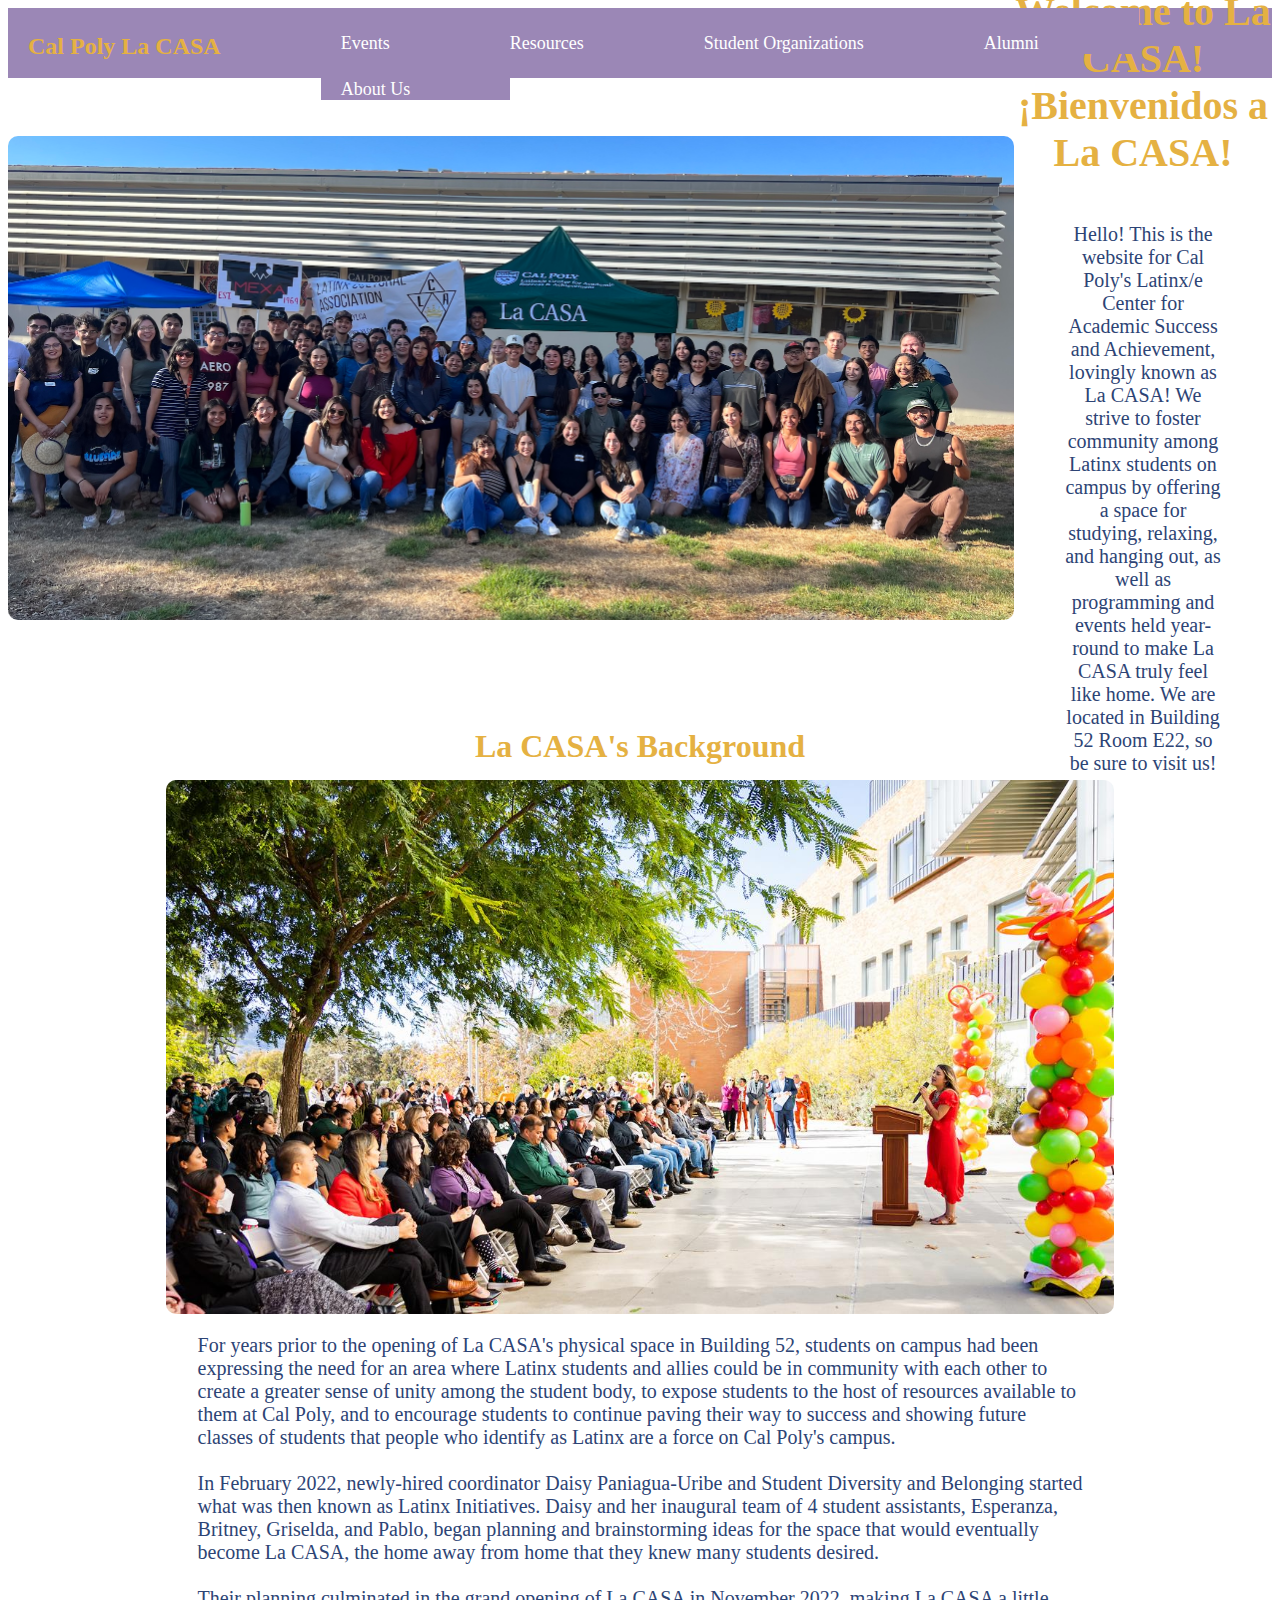
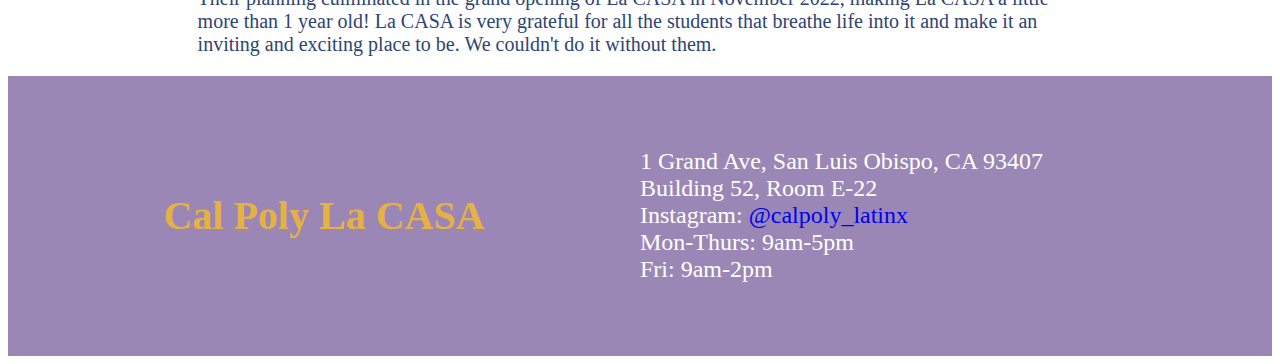
<file: index.html>
<!DOCTYPE html>
<html lang="en">
<head>
    <meta charset="UTF-8">
    <meta name="viewport" content="width=device-width, initial-scale=1.0">
    <title>Cal Poly La CASA</title>
    <link rel="stylesheet" href="./styles/main.css">
    <link rel="stylesheet" href="./styles/home.css">
</head>
<body>

    <nav class="menubar">
        <ul>
            <li><a id="homebutton" href="./index.html">Cal Poly La CASA</a></li>
            <li><a class="menuitem" href="./events.html">Events</a>
                <ul class="submenu">
                    <li><a href="./commencement.html">Chicanx/Latinx Commencement</a></li>
                    <li><a href="./reserve.html">Reserve La CASA</a></li>
                    <li><a href="./calendar.html">La CASA Calendar</a></li>
                </ul>
            </li>
            <li><a class="menuitem" href="./resources.html">Resources</a>
                <ul class="submenu">
                    <li><a href="./clfsa.html">CLFSA</a></li>
                    <li><a href="./sdab.html">SDAB</a></li>
                </ul>
            </li>
            <li><a class="menuitem" href="./studentorgs.html">Student Organizations</a></li>
            <li><a class="menuitem" href="./alumni.html">Alumni</a></li>
            <li><a class="menuitem" href="./about.html">About Us</a>
                <ul class="submenu">
                    <li><a href="./staff.html">Staff</a></li>
                    <li><a href="https://www.instagram.com/calpoly_latinx/">La CASA IG</a></li>
                </ul>
            </li>
        </ul>
    </nav>

    <div class="container">
        <div class="column">
            <img src="./images/lacasa.jpeg" alt="Students and staff outside of La CASA">
        </div>
        <div class="column">
            <h1>
                Welcome to La CASA!<br>
                ¡Bienvenidos a La CASA!
            </h1>
            <p>
                Hello! This is the website for Cal Poly's Latinx/e Center for
                Academic Success and Achievement, lovingly known as La CASA!
                We strive to foster community among Latinx students on campus
                by offering a space for studying, relaxing, and hanging out, as
                well as programming and events held year-round to make La CASA
                truly feel like home. We are located in Building 52 Room E22, so
                be sure to visit us!
            </p>
        </div>
    </div>

    <div id="lacasabioheader">
        <h2>La CASA's Background</h2>
    </div>
 
    <div id="lacasabio"> 
        <div id="grandopeningimg">
            <img src="./images/grandopening.jpeg" alt="Daisy giving a speech during La CASA's grand opening">
        </div>
        <p id="history">
            For years prior to the opening of La CASA's physical space in Building 52, 
            students on campus had been expressing the need for an area where                Latinx students and allies could be in community with each other to
            create a greater sense of unity among the student body, to expose students
            to the host of resources available to them at Cal Poly, and to encourage
            students to continue paving their way to success and showing future classes
            of students that people who identify as Latinx are a force on Cal Poly&apos;s campus.
            <br>
            <br>
            In February 2022, newly-hired coordinator Daisy Paniagua-Uribe and 
            Student Diversity and Belonging started what was then known as Latinx
            Initiatives. Daisy and her inaugural team of 4 student assistants, 
            Esperanza, Britney, Griselda, and Pablo, began planning and brainstorming
            ideas for the space that would eventually become La CASA, the home away
            from home that they knew many students desired. 
            <br>
            <br>
            Their planning culminated in the grand opening of La CASA in November
            2022, making La CASA a little more than 1 year old! La CASA is very grateful 
            for all the students that breathe life into it and make it an inviting
            and exciting place to be. We couldn't do it without them. 
            </p>
    </div>
    
    

    <div class="footer">
        <div class="leftfooter">
            <h2>Cal Poly La CASA</h2>
        </div>
        <div class="rightfooter">
            <p>1 Grand Ave, San Luis Obispo, CA 93407<br>
            Building 52, Room E-22<br>
            Instagram: <a href="https://www.instagram.com/calpoly_latinx/">@calpoly_latinx</a><br>
            Mon-Thurs: 9am-5pm<br>
            Fri: 9am-2pm</p>
        </div>
    </div>
</body>
</html>
</file>
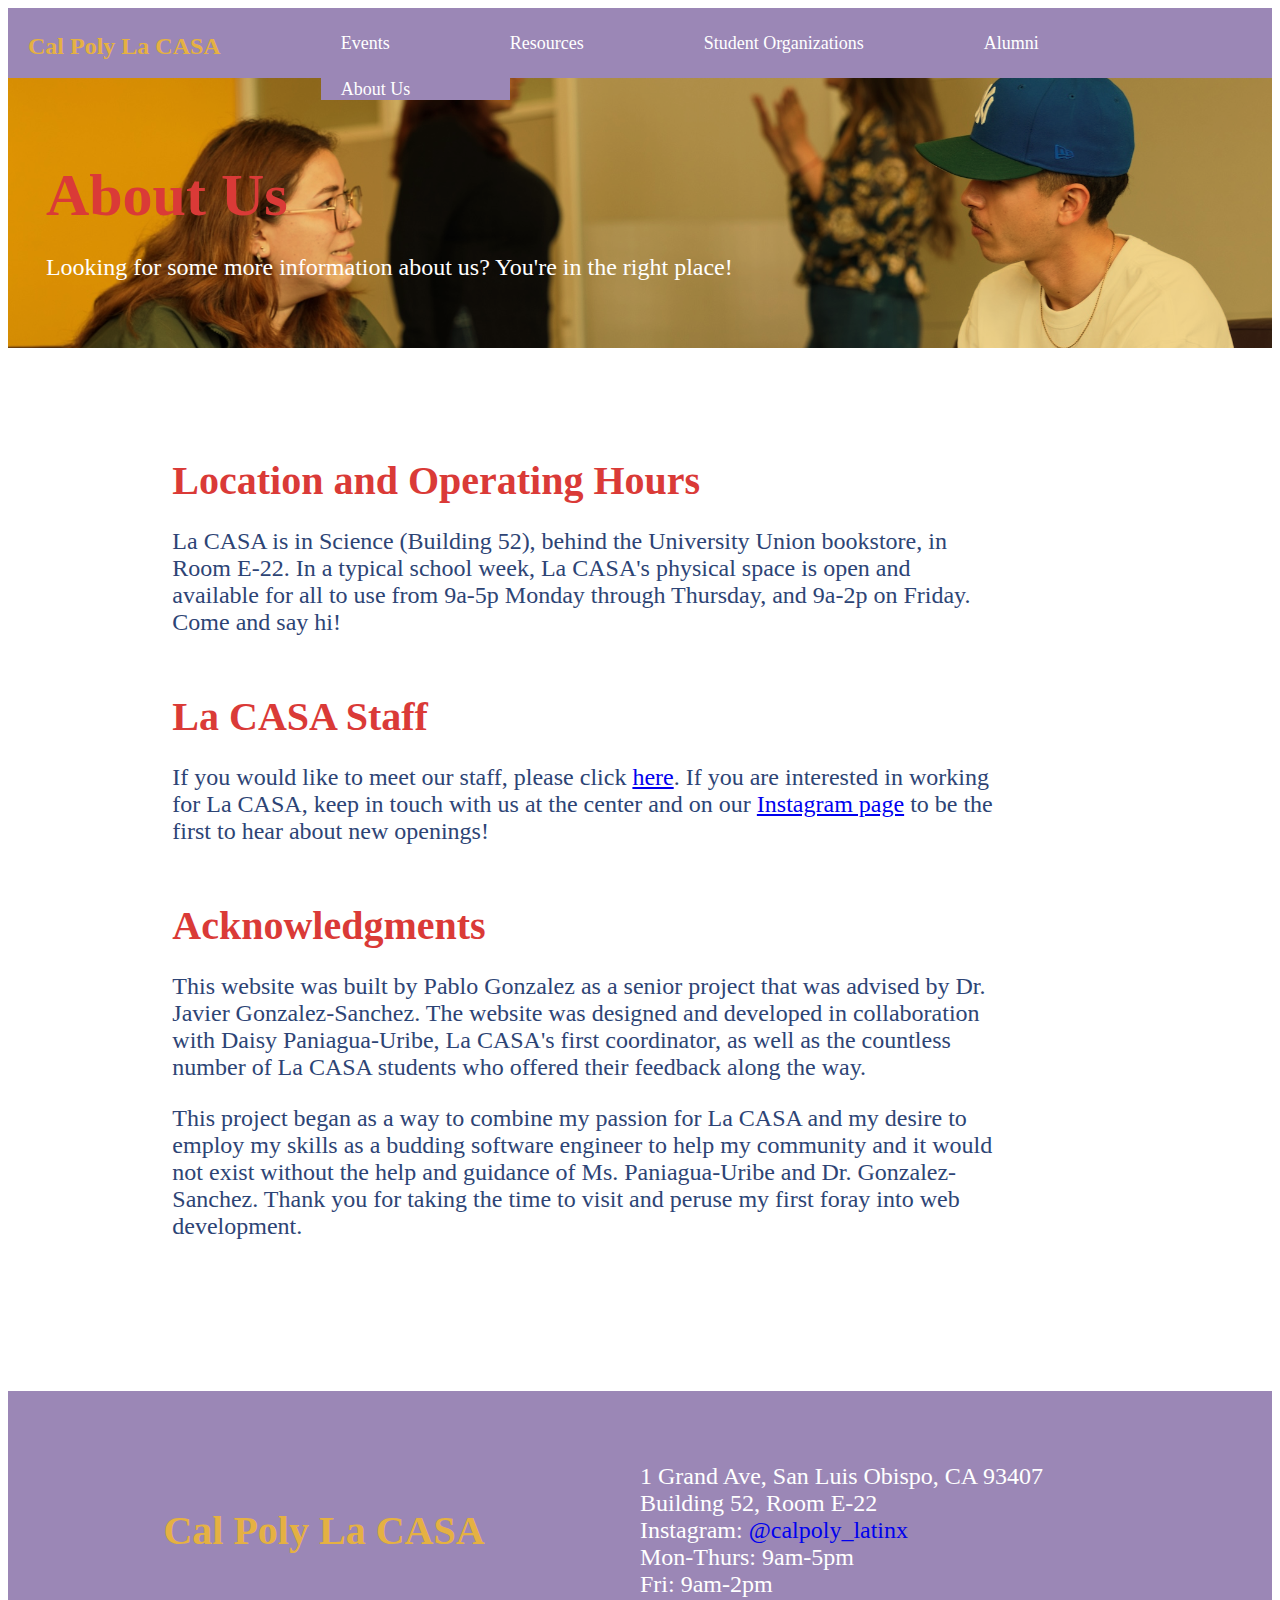
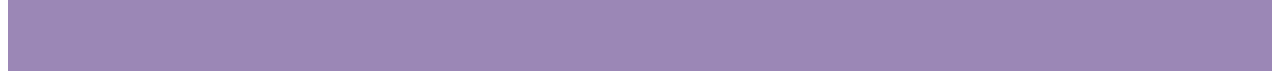
<file: about.html>
<!DOCTYPE html>
<html lang="en">
<head>
    <meta charset="UTF-8">
    <meta name="viewport" content="width=device-width, initial-scale=1.0">
    <title>About Us - La CASA</title>
    <link rel="stylesheet" href="./styles/main.css">
    <link rel="stylesheet" href="./styles/about.css">
</head>
<body>
    <nav class="menubar">
        <ul>
            <li><a id="homebutton" href="./index.html">Cal Poly La CASA</a></li>
            <li><a class="menuitem" href="./events.html">Events</a>
                <ul class="submenu">
                    <li><a href="./commencement.html">Chicanx/Latinx Commencement</a></li>
                    <li><a href="./reserve.html">Reserve La CASA</a></li>
                    <li><a href="./calendar.html">La CASA Calendar</a></li>
                </ul>
            </li>
            <li><a class="menuitem" href="./resources.html">Resources</a>
                <ul class="submenu">
                    <li><a href="./clfsa.html">CLFSA</a></li>
                    <li><a href="./sdab.html">SDAB</a></li>
                </ul>
            </li>
            <li><a class="menuitem" href="./studentorgs.html">Student Organizations</a></li>
            <li><a class="menuitem" href="./alumni.html">Alumni</a></li>
            <li><a class="menuitem" href="./about.html">About Us</a>
                <ul class="submenu">
                    <li><a href="./staff.html">Staff</a></li>
                    <li><a href="https://www.instagram.com/calpoly_latinx/">La CASA IG</a></li>
                </ul>
            </li>
        </ul>
    </nav>

    <div id="aboutheader" class="background-tint">
        <div>
            <h1>About Us</h1>
        </div>
        <div>
            <p>
                Looking for some more information about us? You're in the right place!
            </p>
        </div>
    </div>

    <div id="aboutbody">
        <div class="whereandwhen">
            <h2>Location and Operating Hours</h2>
            <p>
                La CASA is in Science (Building 52), behind the University Union bookstore,
                in Room E-22. In a typical school week, La CASA's physical space is 
                open and available for all to use from 9a-5p Monday through Thursday,
                and 9a-2p on Friday. Come and say hi!
            </p>
        </div>
        <div class="staff">
            <h2>La CASA Staff</h2>
            <p>
                If you would like to meet our staff, please click <a href="./staff.html">here</a>.
                If you are interested in working for La CASA, keep in touch with us 
                at the center and on our <a href="https://www.instagram.com/calpoly_latinx/">Instagram page</a> to be the first to hear about
                new openings!
            </p>
        </div>
    </div>
    <div id="acknowledgments">
        <h2>Acknowledgments</h2>
        <p>
            This website was built by Pablo Gonzalez as a senior project that
            was advised by Dr. Javier Gonzalez-Sanchez. The website was designed
            and developed in collaboration with Daisy Paniagua-Uribe, La CASA's first
            coordinator, as well as the countless number of La CASA students who
            offered their feedback along the way. 
        </p>
        <p>    
            This project began as a way to combine my passion for La CASA and
            my desire to employ my skills as a budding software engineer to help
            my community and it would not exist without the help and guidance of 
            Ms. Paniagua-Uribe and Dr. Gonzalez-Sanchez. Thank you for taking the
            time to visit and peruse my first foray into web development.

        </p>
    </div>

    <div class="footer">
        <div class="leftfooter">
            <h2>Cal Poly La CASA</h2>
        </div>
        <div class="rightfooter">
            <p>1 Grand Ave, San Luis Obispo, CA 93407<br>
            Building 52, Room E-22<br>
            Instagram: <a href="https://www.instagram.com/calpoly_latinx/">@calpoly_latinx</a><br>
            Mon-Thurs: 9am-5pm<br>
            Fri: 9am-2pm</p>
        </div>
    </div>
</body>
</html>
</file>
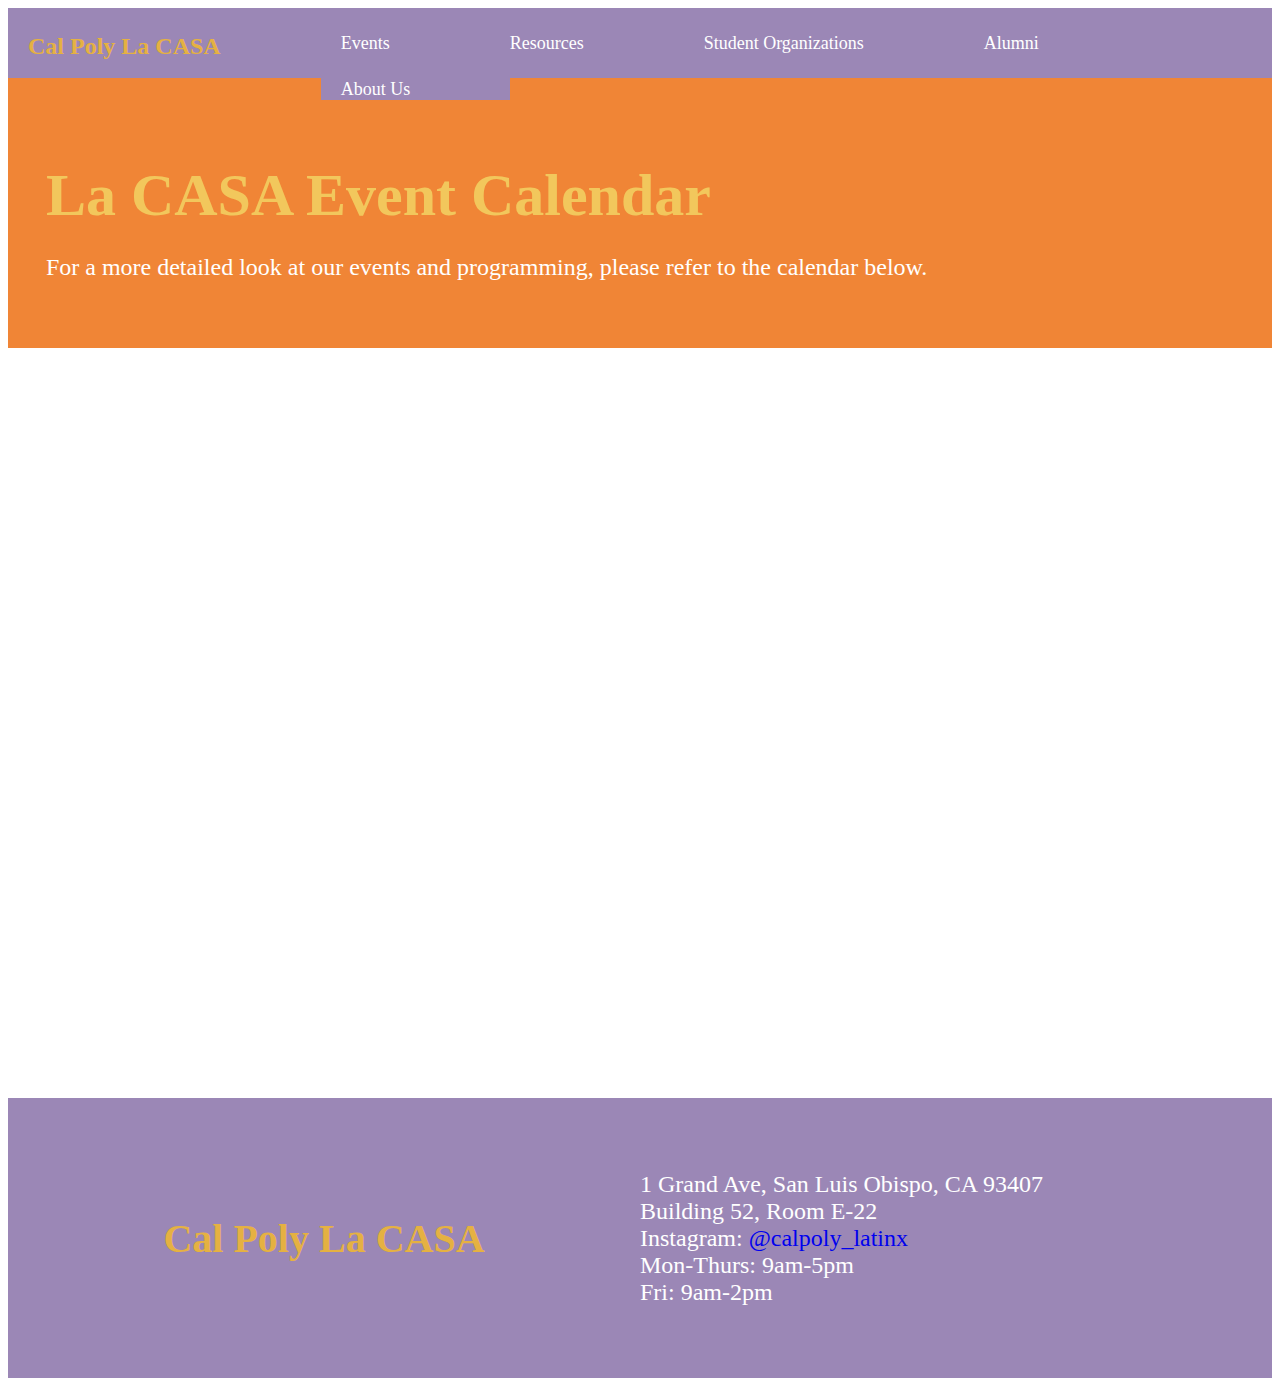
<file: calendar.html>
<!DOCTYPE html>
<html lang="en">
<head>
    <meta charset="UTF-8">
    <meta name="viewport" content="width=device-width, initial-scale=1.0">
    <title>Event Calendar</title>
    <link rel="stylesheet" href="./styles/main.css">
    <link rel="stylesheet" href="./styles/calendar.css">
</head>
<body>
    <nav class="menubar">
        <ul>
            <li><a id="homebutton" href="./index.html">Cal Poly La CASA</a></li>
            <li><a class="menuitem" href="./events.html">Events</a>
                <ul class="submenu">
                    <li><a href="./commencement.html">Chicanx/Latinx Commencement</a></li>
                    <li><a href="./reserve.html">Reserve La CASA</a></li>
                    <li><a href="./calendar.html">La CASA Calendar</a></li>
                </ul>
            </li>
            <li><a class="menuitem" href="./resources.html">Resources</a>
                <ul class="submenu">
                    <li><a href="./clfsa.html">CLFSA</a></li>
                    <li><a href="./sdab.html">SDAB</a></li>
                </ul>
            </li>
            <li><a class="menuitem" href="./studentorgs.html">Student Organizations</a></li>
            <li><a class="menuitem" href="./alumni.html">Alumni</a></li>
            <li><a class="menuitem" href="./about.html">About Us</a>
                <ul class="submenu">
                    <li><a href="./staff.html">Staff</a></li>
                    <li><a href="https://www.instagram.com/calpoly_latinx/">La CASA IG</a></li>
                </ul>
            </li>
        </ul>
    </nav>

    <div id="calendarheader">
        <div>
            <h1>La CASA Event Calendar</h1>
        </div>
        <div>
            <p>
                For a more detailed look at our events and programming, please refer to 
                the calendar below.
            </p>
        </div>
    </div>

    <div id="calendarbody">
        
    </div>

    <div class="footer">
        <div class="leftfooter">
            <h2>Cal Poly La CASA</h2>
        </div>
        <div class="rightfooter">
            <p>1 Grand Ave, San Luis Obispo, CA 93407<br>
            Building 52, Room E-22<br>
            Instagram: <a href="https://www.instagram.com/calpoly_latinx/">@calpoly_latinx</a><br>
            Mon-Thurs: 9am-5pm<br>
            Fri: 9am-2pm</p>
        </div>
    </div>
</body>
</html>
</file>
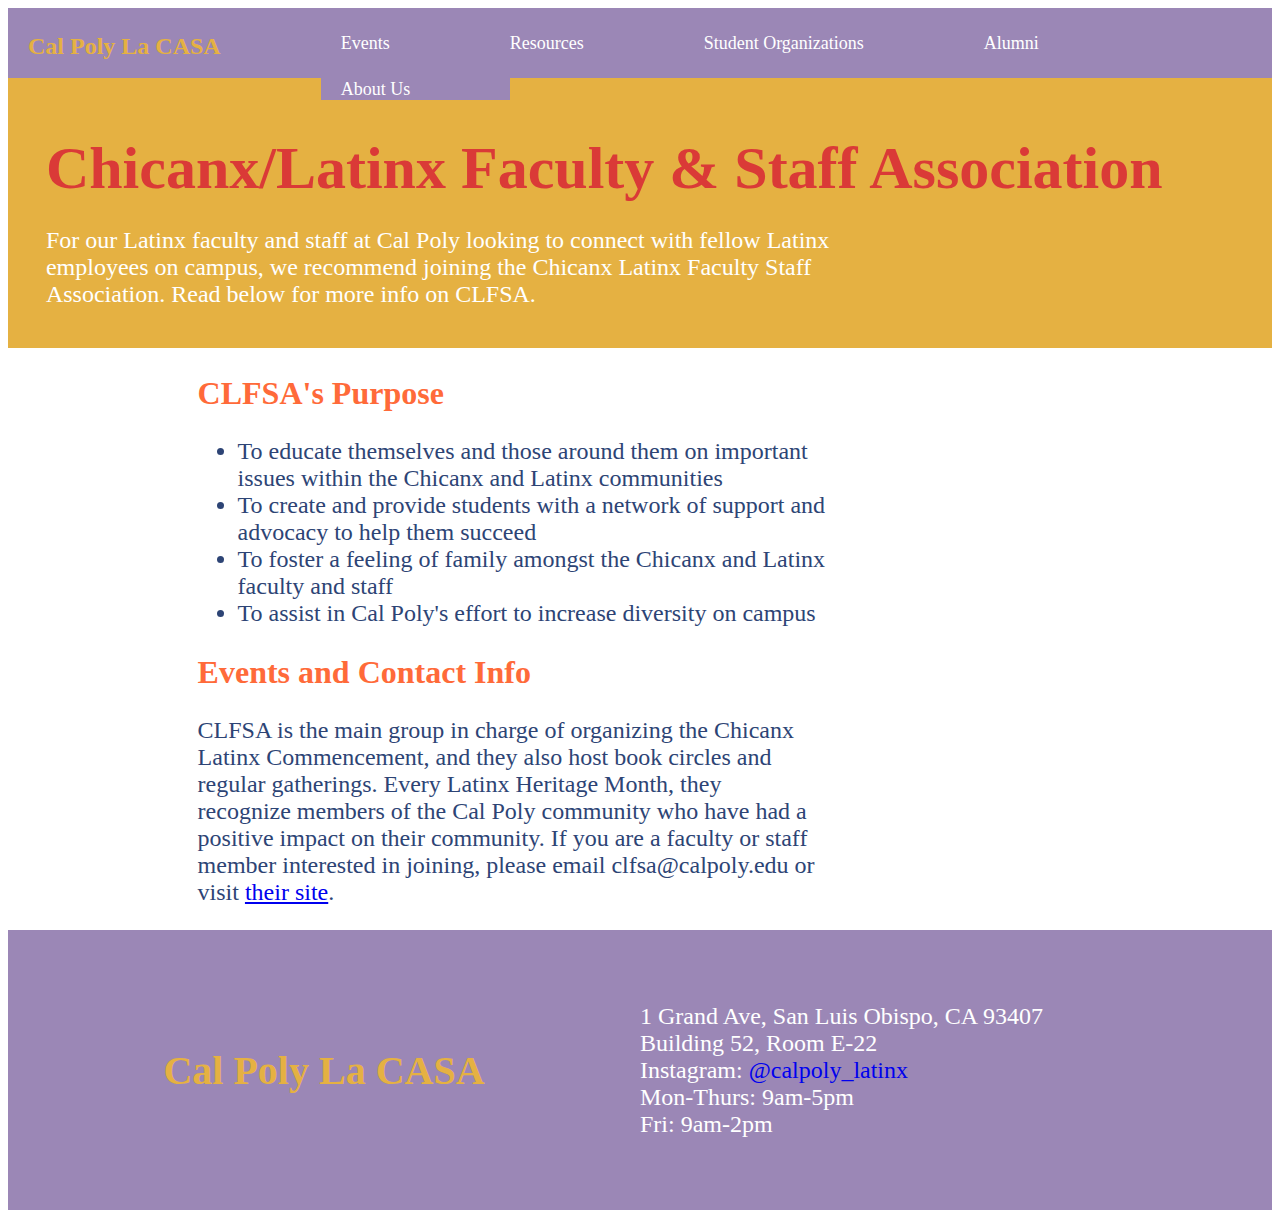
<file: clfsa.html>
<!DOCTYPE html>
<html lang="en">
<head>
    <meta charset="UTF-8">
    <meta name="viewport" content="width=device-width, initial-scale=1.0">
    <title>CLFSA - La CASA</title>
    <link rel="stylesheet" href="./styles/main.css">
    <link rel="stylesheet" href="./styles/clfsa.css">
</head>
<body>
    <nav class="menubar">
        <ul>
            <li><a id="homebutton" href="./index.html">Cal Poly La CASA</a></li>
            <li><a class="menuitem" href="./events.html">Events</a>
                <ul class="submenu">
                    <li><a href="./commencement.html">Chicanx/Latinx Commencement</a></li>
                    <li><a href="./reserve.html">Reserve La CASA</a></li>
                    <li><a href="./calendar.html">La CASA Calendar</a></li>
                </ul>
            </li>
            <li><a class="menuitem" href="./resources.html">Resources</a>
                <ul class="submenu">
                    <li><a href="./clfsa.html">CLFSA</a></li>
                    <li><a href="./sdab.html">SDAB</a></li>
                </ul>
            </li>
            <li><a class="menuitem" href="./studentorgs.html">Student Organizations</a></li>
            <li><a class="menuitem" href="./alumni.html">Alumni</a></li>
            <li><a class="menuitem" href="./about.html">About Us</a>
                <ul class="submenu">
                    <li><a href="./staff.html">Staff</a></li>
                    <li><a href="https://www.instagram.com/calpoly_latinx/">La CASA IG</a></li>
                </ul>
            </li>
        </ul>
    </nav>

    <div id="resourceheader">
        <div>
            <h1>Chicanx/Latinx Faculty & Staff Association</h1>
        </div>
        <div>
            <p>
                For our Latinx faculty and staff at Cal Poly looking to connect with
                fellow Latinx employees on campus, we recommend joining the Chicanx
                Latinx Faculty Staff Association. Read below for more info on CLFSA.
            </p>
        </div>
    </div>
    
    <div id="resourcebody">
        <div>
            <h2>CLFSA's Purpose</h2>
        </div>
        <div>
            <ul>
                <li>
                    To educate themselves and those around them on important issues within
                    the Chicanx and Latinx communities
                </li>
                <li>
                    To create and provide students with a network of support and advocacy
                    to help them succeed
                </li>
                <li>
                    To foster a feeling of family amongst the Chicanx and Latinx faculty
                    and staff
                </li>
                <li>
                    To assist in Cal Poly's effort to increase diversity on campus
                </li>
            </ul>
        </div>

        <div>
            <div>
                <h2>Events and Contact Info</h2>
            </div>
            <p>
                CLFSA is the main group in charge of organizing the Chicanx Latinx
                Commencement, and they also host book circles and regular gatherings.
                Every Latinx Heritage Month, they recognize members of the Cal Poly community
                who have had a positive impact on their community. If you are a faculty or staff member
                interested in joining, please email clfsa@calpoly.edu or visit <a href="https://clfsa.calpoly.edu/become-member">their site</a>.
            </p>
        </div>
    </div>

    <div class="footer">
        <div class="leftfooter">
            <h2>Cal Poly La CASA</h2>
        </div>
        <div class="rightfooter">
            <p>1 Grand Ave, San Luis Obispo, CA 93407<br>
            Building 52, Room E-22<br>
            Instagram: <a href="https://www.instagram.com/calpoly_latinx/">@calpoly_latinx</a><br>
            Mon-Thurs: 9am-5pm<br>
            Fri: 9am-2pm</p>
        </div>
    </div>
</body>
</html>
</file>
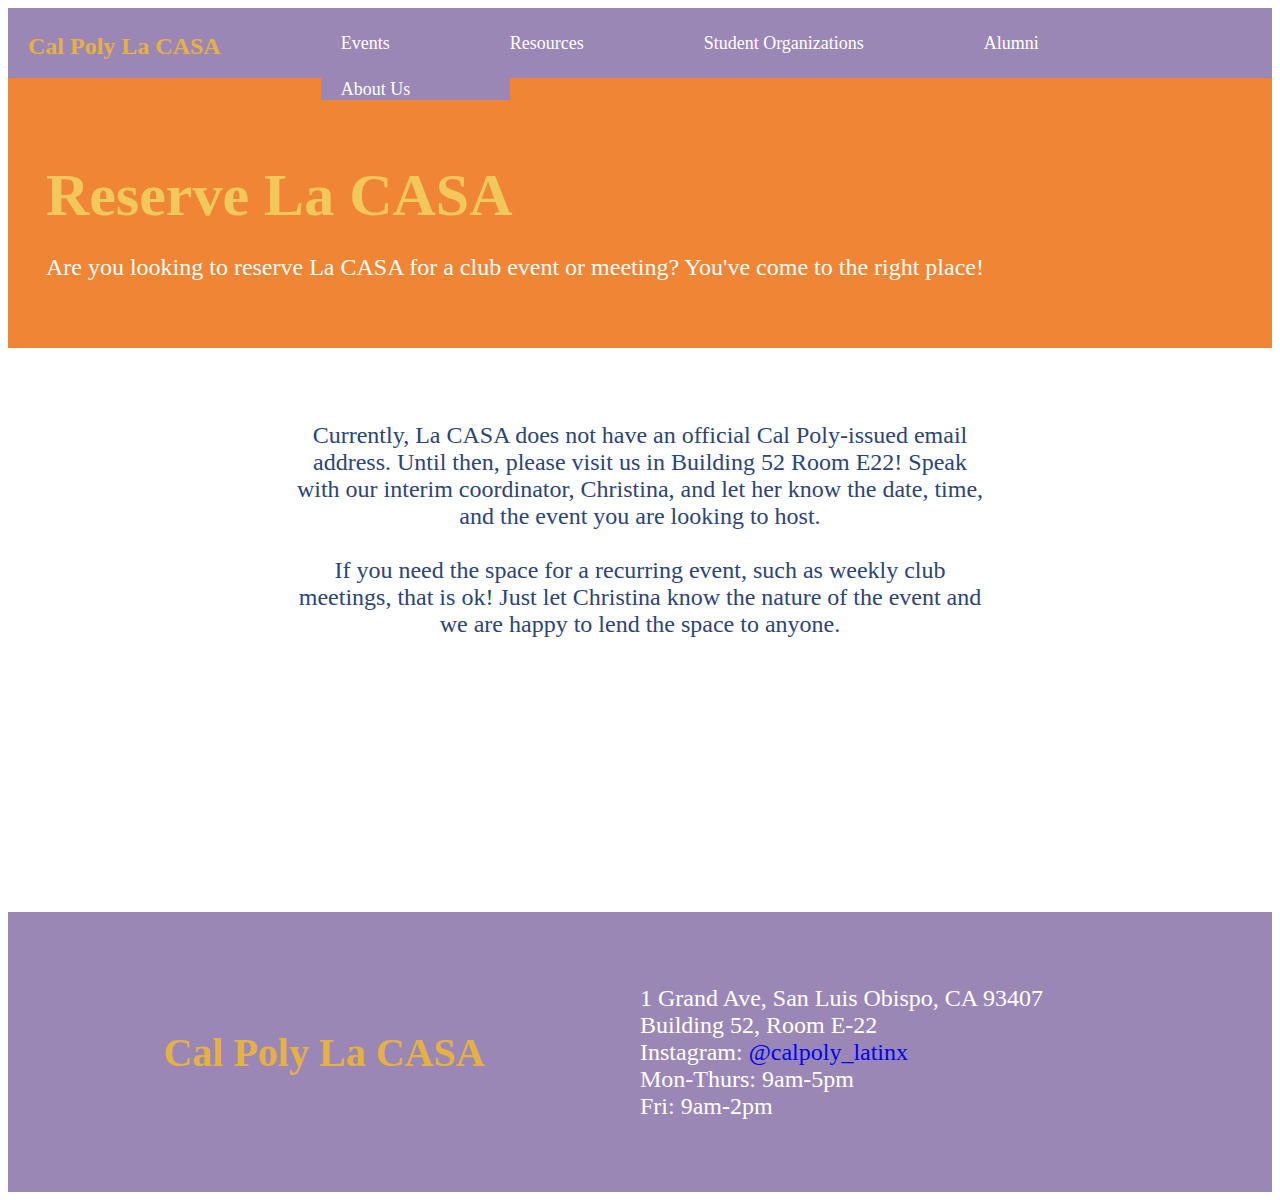
<file: reserve.html>
<!DOCTYPE html>
<html lang="en">
<head>
    <meta charset="UTF-8">
    <meta name="viewport" content="width=device-width, initial-scale=1.0">
    <title>Reserve La CASA</title>
    <link rel="stylesheet" href="./styles/main.css">
    <link rel="stylesheet" href="./styles/reserve.css">
</head>
<body>
    <nav class="menubar">
        <ul>
            <li><a id="homebutton" href="./index.html">Cal Poly La CASA</a></li>
            <li><a class="menuitem" href="./events.html">Events</a>
                <ul class="submenu">
                    <li><a href="./commencement.html">Chicanx/Latinx Commencement</a></li>
                    <li><a href="./reserve.html">Reserve La CASA</a></li>
                    <li><a href="./calendar.html">La CASA Calendar</a></li>
                </ul>
            </li>
            <li><a class="menuitem" href="./resources.html">Resources</a>
                <ul class="submenu">
                    <li><a href="./clfsa.html">CLFSA</a></li>
                    <li><a href="./sdab.html">SDAB</a></li>
                </ul>
            </li>
            <li><a class="menuitem" href="./studentorgs.html">Student Organizations</a></li>
            <li><a class="menuitem" href="./alumni.html">Alumni</a></li>
            <li><a class="menuitem" href="./about.html">About Us</a>
                <ul class="submenu">
                    <li><a href="./staff.html">Staff</a></li>
                    <li><a href="https://www.instagram.com/calpoly_latinx/">La CASA IG</a></li>
                </ul>
            </li>
        </ul>
    </nav>

    <div id="reserveheader">
        <div>
            <h1>Reserve La CASA</h1>
        </div>
        <div>
            <p>
                Are you looking to reserve La CASA for a club event or meeting?
                You've come to the right place!
            </p>
        </div>
    </div>

    <div id="reservebody">
        <p>Currently, La CASA does not have an official Cal Poly-issued email
        address. Until then, please visit us in Building 52 Room E22! Speak
        with our interim coordinator, Christina, and let her know the date, time,
        and the event you are looking to host.
        <br>
        <br>
        If you need the space for a recurring event, such as weekly club meetings,
        that is ok! Just let Christina know the nature of the event and
        we are happy to lend the space to anyone. 
        </p>
    </div>


    <div class="footer">
        <div class="leftfooter">
            <h2>Cal Poly La CASA</h2>
        </div>
        <div class="rightfooter">
            <p>1 Grand Ave, San Luis Obispo, CA 93407<br>
            Building 52, Room E-22<br>
            Instagram: <a href="https://www.instagram.com/calpoly_latinx/">@calpoly_latinx</a><br>
            Mon-Thurs: 9am-5pm<br>
            Fri: 9am-2pm</p>
        </div>
    </div>
</body>
</html>
</file>
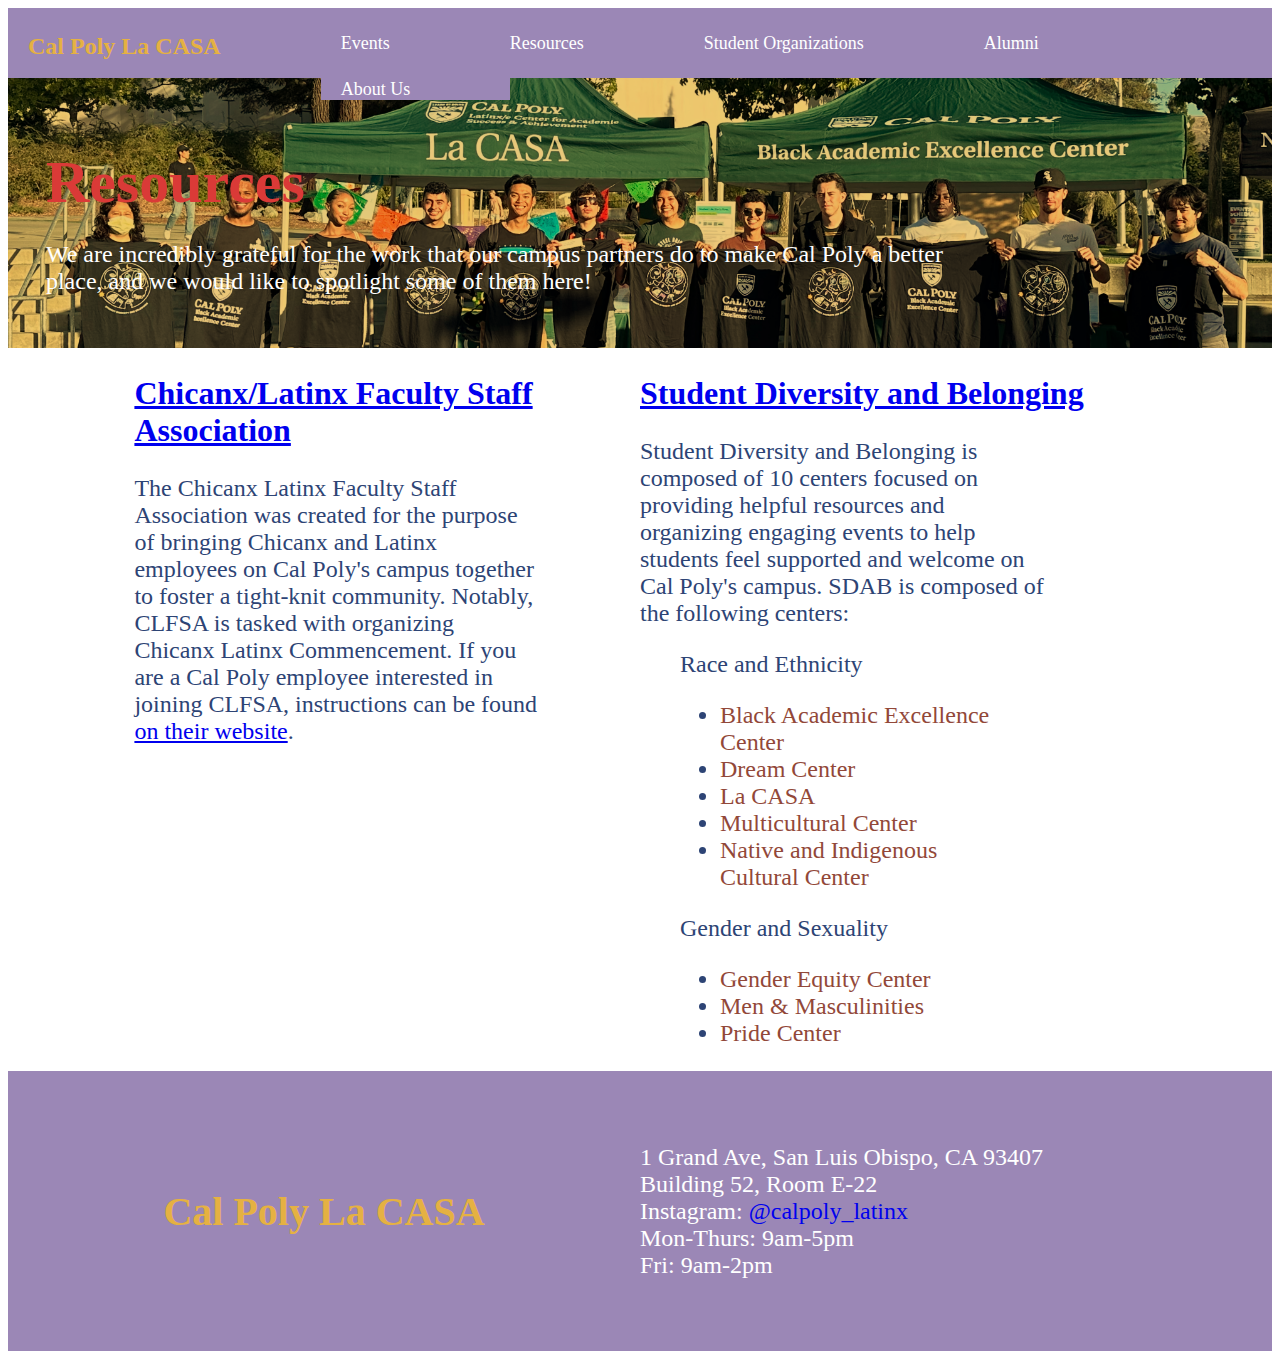
<file: resources.html>
<!DOCTYPE html>
<html lang="en">
<head>
    <meta charset="UTF-8">
    <meta name="viewport" content="width=device-width, initial-scale=1.0">
    <title>Resources - La CASA</title>
    <link rel="stylesheet" href="./styles/main.css">
    <link rel="stylesheet" href="./styles/resources.css">
</head>
<body>
    <nav class="menubar">
        <ul>
            <li><a id="homebutton" href="./index.html">Cal Poly La CASA</a></li>
            <li><a class="menuitem" href="./events.html">Events</a>
                <ul class="submenu">
                    <li><a href="./commencement.html">Chicanx/Latinx Commencement</a></li>
                    <li><a href="./reserve.html">Reserve La CASA</a></li>
                    <li><a href="./calendar.html">La CASA Calendar</a></li>
                </ul>
            </li>
            <li><a class="menuitem" href="./resources.html">Resources</a>
                <ul class="submenu">
                    <li><a href="./clfsa.html">CLFSA</a></li>
                    <li><a href="./sdab.html">SDAB</a></li>
                </ul>
            </li>
            <li><a class="menuitem" href="./studentorgs.html">Student Organizations</a></li>
            <li><a class="menuitem" href="./alumni.html">Alumni</a></li>
            <li><a class="menuitem" href="./about.html">About Us</a>
                <ul class="submenu">
                    <li><a href="./staff.html">Staff</a></li>
                    <li><a href="https://www.instagram.com/calpoly_latinx/">La CASA IG</a></li>
                </ul>
            </li>
        </ul>
    </nav>


    <div id="resourceheader" class="background-tint">
        <div>
            <h1>Resources</h1>
        </div>
        <div>
            <p>
                We are incredibly grateful for the work that our campus partners
                do to make Cal Poly a better place, and we would like to spotlight
                some of them here!
            </p>
        </div>
    </div>

    <div id="resourcebody">
        <div id="clfsa" class="column">
            <h2>
                <a href="./clfsa.html">Chicanx/Latinx Faculty Staff Association</a>
            </h2>
            <div class="content">
                <p>
                    The Chicanx Latinx Faculty Staff Association was created for the
                    purpose of bringing Chicanx and Latinx employees on Cal Poly's campus
                    together to foster a tight-knit community. Notably, CLFSA is tasked with 
                    organizing Chicanx Latinx Commencement. If you are a Cal Poly employee
                    interested in joining CLFSA, instructions can be found 
                    <a href="https://clfsa.calpoly.edu/become-member">on their website</a>.
                </p>
            </div>
        </div>
        <div id="sdab" class="column">
            <h2>
                <a href="./sdab.html">Student Diversity and Belonging</a>
            </h2>
            <div class="content">
                <p>
                    Student Diversity and Belonging is composed of 10 centers
                    focused on providing helpful resources and organizing engaging
                    events to help students feel supported and welcome on Cal
                    Poly's campus. SDAB is composed of the following centers:
                </p>
                <figure class="list">
                    <figcaption>Race and Ethnicity</figcaption>
                        <ul>
                            <li><a href="https://www.instagram.com/calpoly_baec/">Black Academic Excellence Center</a></li>
                            <li><a href="https://www.instagram.com/calpoly_dream/">Dream Center</a></li>
                            <li><a href="https://www.instagram.com/calpoly_latinx/">La CASA</a></li>
                            <li><a href="https://www.instagram.com/calpoly_mcc/">Multicultural Center</a></li>
                            <li><a href="https://www.instagram.com/calpoly_naicc/">Native and Indigenous Cultural Center</a></li>
                        </ul>
                </figure>
                <figure class="list">
                    <figcaption>Gender and Sexuality</figcaption>
                    <ul>
                        <li><a href="https://www.instagram.com/calpoly_gec/">Gender Equity Center</a></li>
                        <li><a href="https://www.instagram.com/calpoly_mnm/">Men & Masculinities</a></li>
                        <li><a href="https://www.instagram.com/calpoly_pride/">Pride Center</a></li>
                    </ul>
                </figure>
            </div>
        </div>
    </div>


    <div class="footer">
        <div class="leftfooter">
            <h2>Cal Poly La CASA</h2>
        </div>
        <div class="rightfooter">
            <p>1 Grand Ave, San Luis Obispo, CA 93407<br>
            Building 52, Room E-22<br>
            Instagram: <a href="https://www.instagram.com/calpoly_latinx/">@calpoly_latinx</a><br>
            Mon-Thurs: 9am-5pm<br>
            Fri: 9am-2pm</p>
        </div>
    </div>
</body>
</html>
</file>
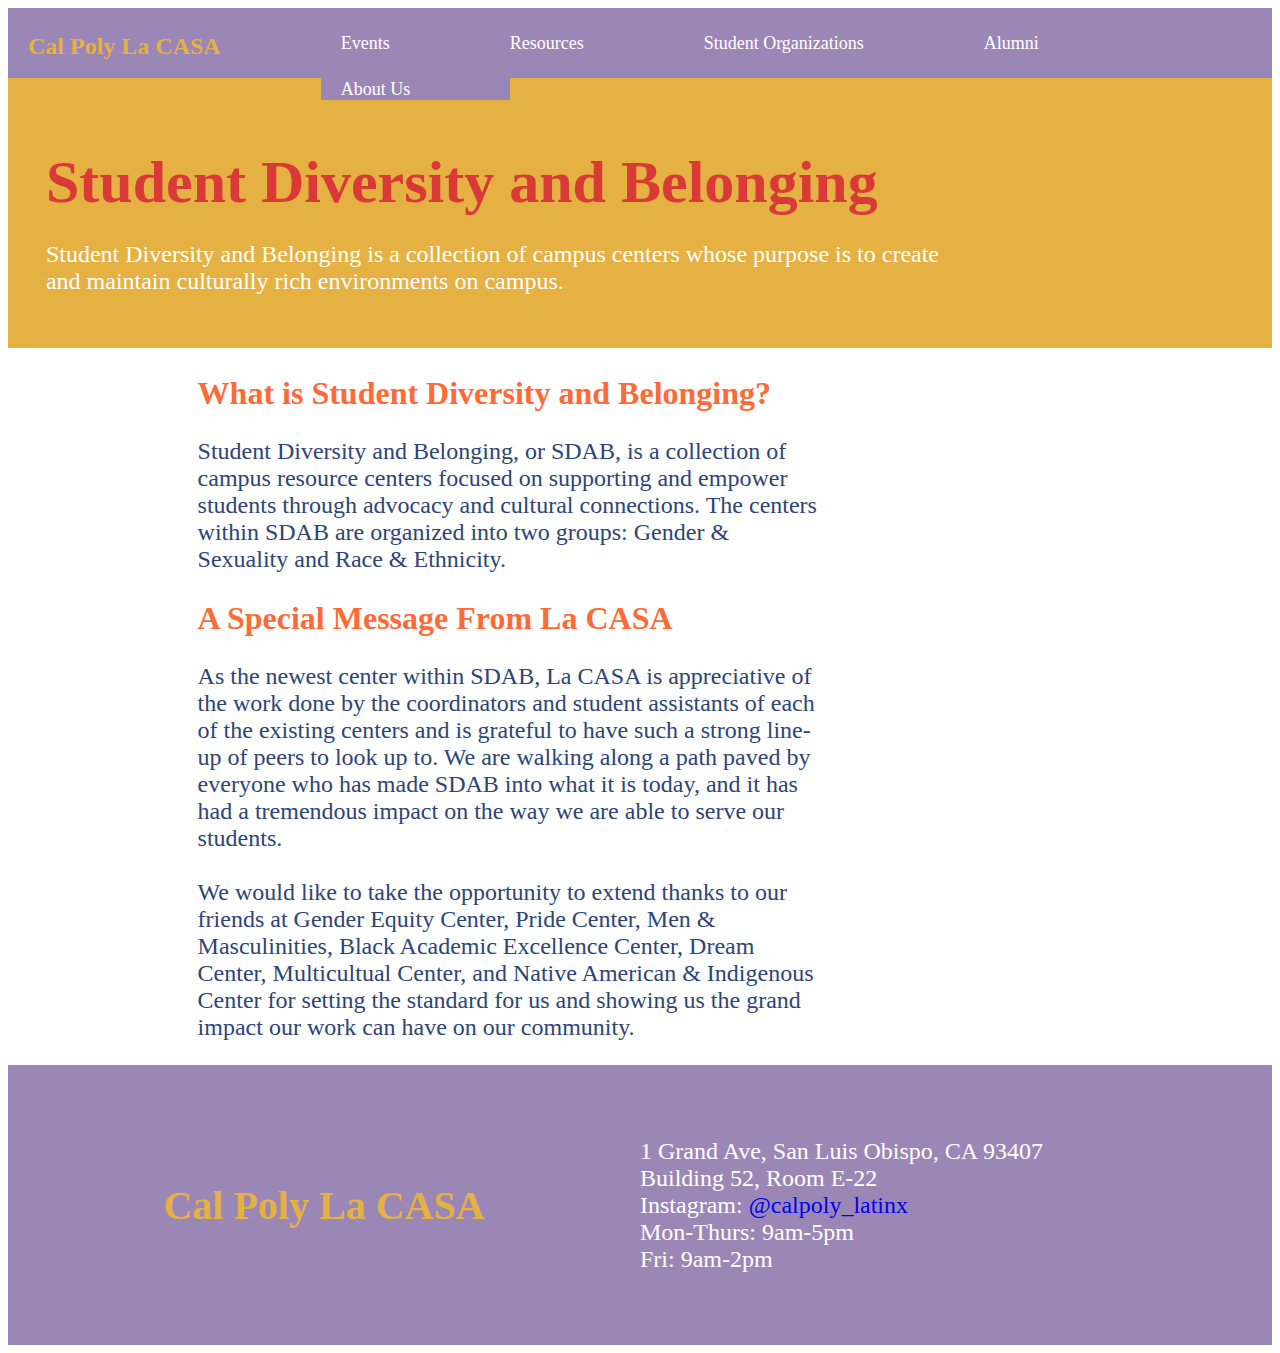
<file: sdab.html>
<!DOCTYPE html>
<html lang="en">
<head>
    <meta charset="UTF-8">
    <meta name="viewport" content="width=device-width, initial-scale=1.0">
    <title>SDAB - La CASA</title>
    <link rel="stylesheet" href="./styles/main.css">
    <link rel="stylesheet" href="./styles/sdab.css">
</head>
<body>
    <nav class="menubar">
        <ul>
            <li><a id="homebutton" href="./index.html">Cal Poly La CASA</a></li>
            <li><a class="menuitem" href="./events.html">Events</a>
                <ul class="submenu">
                    <li><a href="./commencement.html">Chicanx/Latinx Commencement</a></li>
                    <li><a href="./reserve.html">Reserve La CASA</a></li>
                    <li><a href="./calendar.html">La CASA Calendar</a></li>
                </ul>
            </li>
            <li><a class="menuitem" href="./resources.html">Resources</a>
                <ul class="submenu">
                    <li><a href="./clfsa.html">CLFSA</a></li>
                    <li><a href="./sdab.html">SDAB</a></li>
                </ul>
            </li>
            <li><a class="menuitem" href="./studentorgs.html">Student Organizations</a></li>
            <li><a class="menuitem" href="./alumni.html">Alumni</a></li>
            <li><a class="menuitem" href="./about.html">About Us</a>
                <ul class="submenu">
                    <li><a href="./staff.html">Staff</a></li>
                    <li><a href="https://www.instagram.com/calpoly_latinx/">La CASA IG</a></li>
                </ul>
            </li>
        </ul>
    </nav>

    <div id="sdabheader">
        <div>
            <h1>Student Diversity and Belonging</h1>
        </div>
        <div>
            <p>
                Student Diversity and Belonging is a collection of campus centers
                whose purpose is to create and maintain culturally rich environments
                on campus.
            </p>
        </div>
    </div>

    <div id="sdabbody">
        <div id="sdabdescription">
           <div>
                <h2>What is Student Diversity and Belonging?</h2>
           </div>
           <div>
                <p>
                    Student Diversity and Belonging, or SDAB, is a collection of campus
                    resource centers focused on supporting and empower students through
                    advocacy and cultural connections. The centers within SDAB are organized
                    into two groups: Gender & Sexuality and Race & Ethnicity.
                </p>
           </div>
        </div>
        <div id="thankyou">
            <div>
                <h2>A Special Message From La CASA</h2>
            </div>
            <div>
                <p>
                    As the newest center within SDAB, La CASA is appreciative of the work
                    done by the coordinators and student assistants of each of the existing
                    centers and is grateful to have such a strong line-up of peers to
                    look up to. We are walking along a path paved by everyone who has made SDAB
                    into what it is today, and it has had a tremendous impact on the way
                    we are able to serve our students. 
                    <br>
                    <br>
                    We would like to take the opportunity to extend thanks to our friends at 
                    Gender Equity Center, Pride Center, Men & Masculinities, Black Academic Excellence
                    Center, Dream Center, Multicultual Center, and Native American & Indigenous Center
                    for setting the standard for us and showing us the grand impact
                    our work can have on our community.
                </p>
            </div>
        </div>
    </div>

    <div class="footer">
        <div class="leftfooter">
            <h2>Cal Poly La CASA</h2>
        </div>
        <div class="rightfooter">
            <p>1 Grand Ave, San Luis Obispo, CA 93407<br>
            Building 52, Room E-22<br>
            Instagram: <a href="https://www.instagram.com/calpoly_latinx/">@calpoly_latinx</a><br>
            Mon-Thurs: 9am-5pm<br>
            Fri: 9am-2pm</p>
        </div>
    </div>
</body>
</html>
</file>
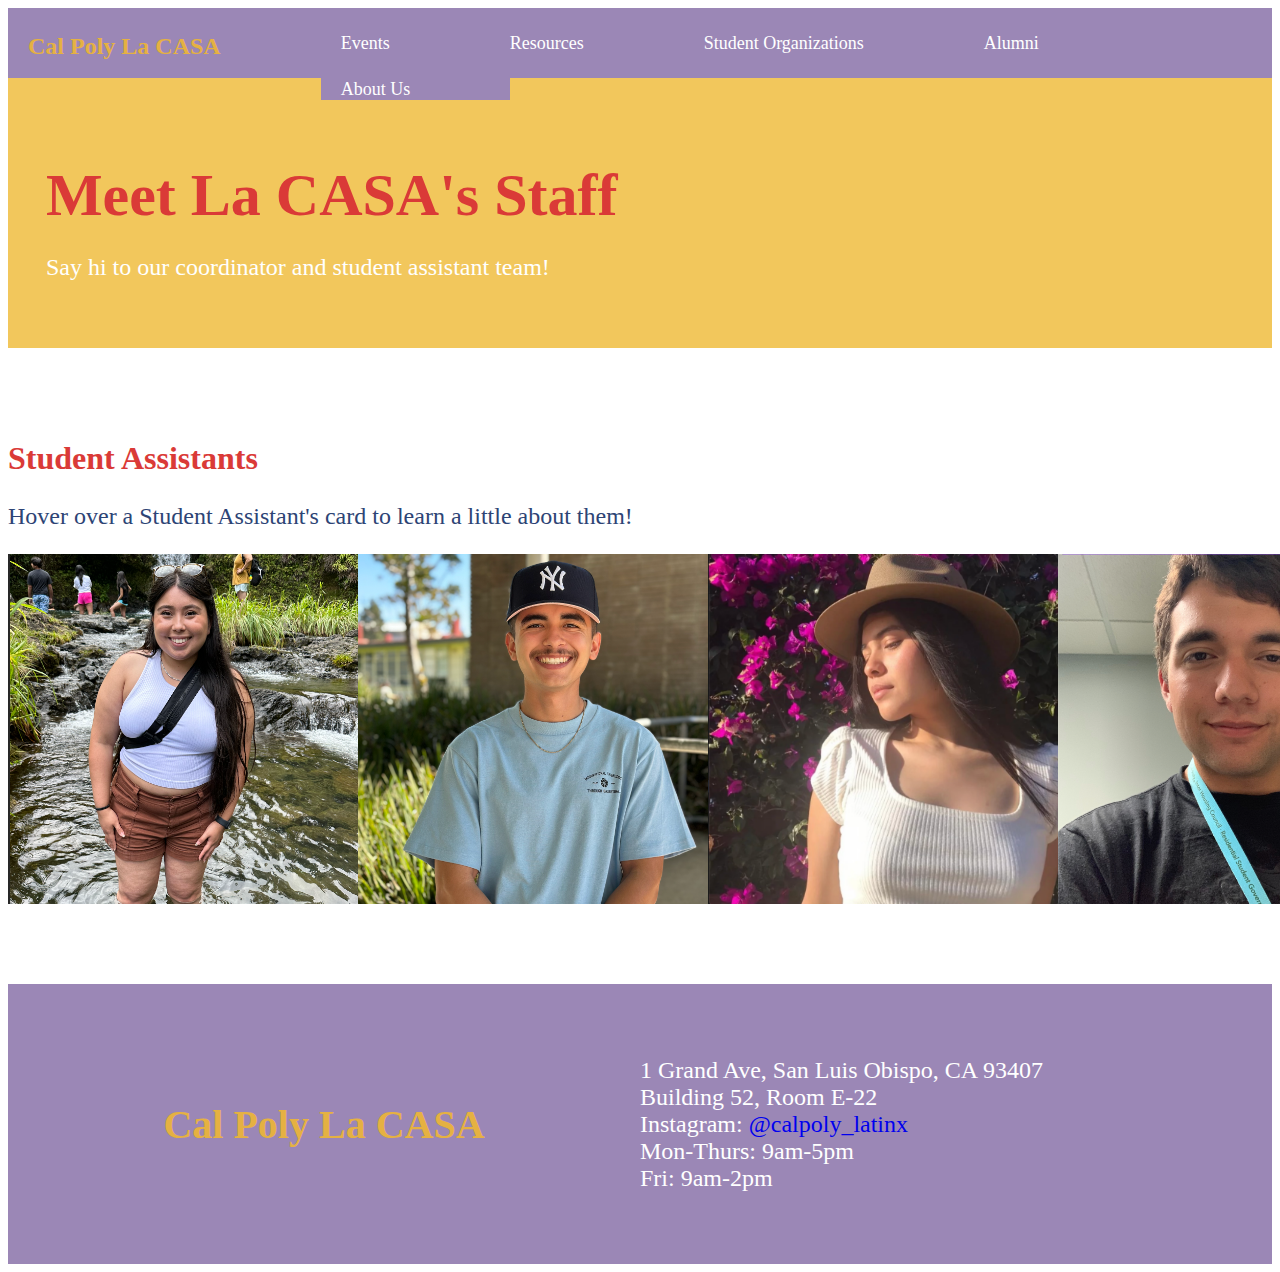
<file: staff.html>
<!DOCTYPE html>
<html lang="en">
<head>
    <meta charset="UTF-8">
    <meta name="viewport" content="width=device-width, initial-scale=1.0">
    <title>Staff - La CASA</title>
    <link rel="stylesheet" href="./styles/main.css">
    <link rel="stylesheet" href="./styles/staff.css">
</head>
<body>
    <nav class="menubar">
        <ul>
            <li><a id="homebutton" href="./index.html">Cal Poly La CASA</a></li>
            <li><a class="menuitem" href="./events.html">Events</a>
                <ul class="submenu">
                    <li><a href="./commencement.html">Chicanx/Latinx Commencement</a></li>
                    <li><a href="./reserve.html">Reserve La CASA</a></li>
                    <li><a href="./calendar.html">La CASA Calendar</a></li>
                </ul>
            </li>
            <li><a class="menuitem" href="./resources.html">Resources</a>
                <ul class="submenu">
                    <li><a href="./clfsa.html">CLFSA</a></li>
                    <li><a href="./sdab.html">SDAB</a></li>
                </ul>
            </li>
            <li><a class="menuitem" href="./studentorgs.html">Student Organizations</a></li>
            <li><a class="menuitem" href="./alumni.html">Alumni</a></li>
            <li><a class="menuitem" href="./about.html">About Us</a>
                <ul class="submenu">
                    <li><a href="./staff.html">Staff</a></li>
                    <li><a href="https://www.instagram.com/calpoly_latinx/">La CASA IG</a></li>
                </ul>
            </li>
        </ul>
    </nav>

    <div id="staffheader">
        <div>
            <h1>Meet La CASA's Staff</h1>
        </div>
        <div>
            <p>
                Say hi to our coordinator and student assistant team!
            </p>
        </div>
    </div>

    <div id="saheader">
        <h2>
            Student Assistants
        </h2>
        <p>
            Hover over a Student Assistant's card to learn a little about them!
        </p>
    </div>
    <div class="cardcontainer">
        <div class="flip-card" id="gris">
            <div class="flip-card-inner">
                <div class="flip-card-front">
                    <img src="./images/griselda.png" alt="Griselda">
                </div>
                <div class="flip-card-back">
                    <h1>Griselda Medrano</h1>
                    <p>she/her/hers</p>
                    <p>Hi everyone! My name is Griselda, and I am a 4th-year Ag
                        Science major, minoring in Ag Leadership. I love spending time
                        with friends, building Lego sets, and trying new foods!
                    </p>
                </div>
            </div>
        </div>
        <div class="flip-card" id="pablo">
            <div class="flip-card-inner">
                <div class="flip-card-front">
                    <img src="./images/pablo.png" alt="Pablo">
                </div>
                <div class="flip-card-back">
                    <h1>Pablo Gonzalez</h1>
                    <p>he/him/his</p>
                    <p>What’s up! I’m Pablo, and I’m proud to be one of the student 
                        assistants here at La CASA. I am a Computer Science student 
                        in my last couple quarters here. I love sports, video games, 
                        and making my friends laugh.
                    </p>
                </div>
            </div>
        </div>
        <div class="flip-card" id="yanneli">
            <div class="flip-card-inner">
                <div class="flip-card-front">
                    <img src="./images/yanneli.png" alt="Yanneli">
                </div>
                <div class="flip-card-back">
                    <h1>Yanneli Santos</h1>
                    <p>she/her/hers</p>
                    <p>Hello everyone! My name is Yanneli, and I am a 2nd-year
                        civil engineering student minoring in Spanish. I love visiting
                        friends and family in Jalisco. I lived in Mexico from 2013-2019
                        which allowed me to connect more with my culture and it was the best 
                        experience. 
                    </p>
                </div>
            </div>
        </div>
        <div class="flip-card" id="isaac">
            <div class="flip-card-inner">
                <div class="flip-card-front">
                    <img src="./images/issac.png" alt="Isaac">
                </div>
                <div class="flip-card-back">
                    <h1>Isaac Vazquez</h1>
                    <p>he/him/his</p>
                    <p>Hello everyone! I'm Isaac, and I'm a 2nd-year computer engineering
                        student from Oxnard, CA. I enjoy playing video games and board
                        games with friends, playing soccer, and practicing Ballet de 
                        Folklorico.
                    </p>
                </div>
            </div>
        </div>
    </div>

    <div class="footer">
        <div class="leftfooter">
            <h2>Cal Poly La CASA</h2>
        </div>
        <div class="rightfooter">
            <p>1 Grand Ave, San Luis Obispo, CA 93407<br>
            Building 52, Room E-22<br>
            Instagram: <a href="https://www.instagram.com/calpoly_latinx/">@calpoly_latinx</a><br>
            Mon-Thurs: 9am-5pm<br>
            Fri: 9am-2pm</p>
        </div>
    </div>

    <script src="./js/index.js"></script>

</body>
</html>
</file>
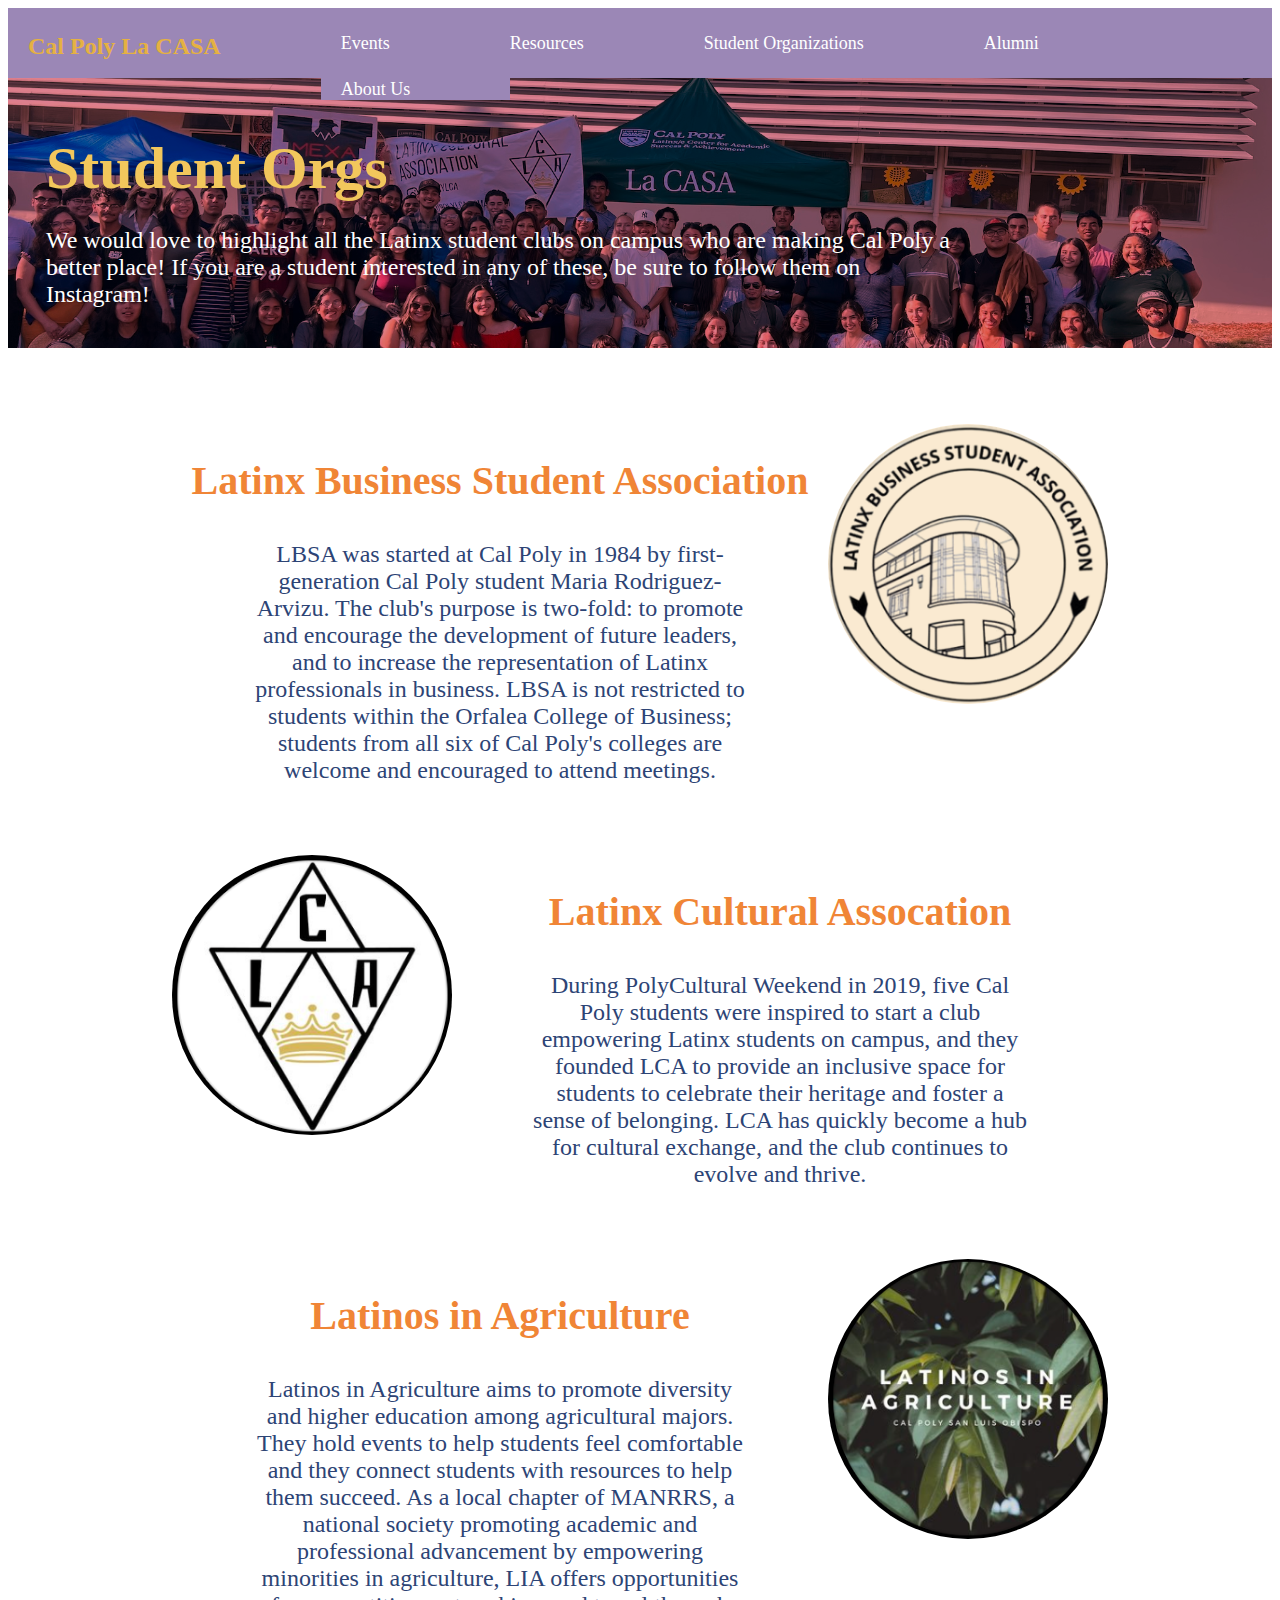
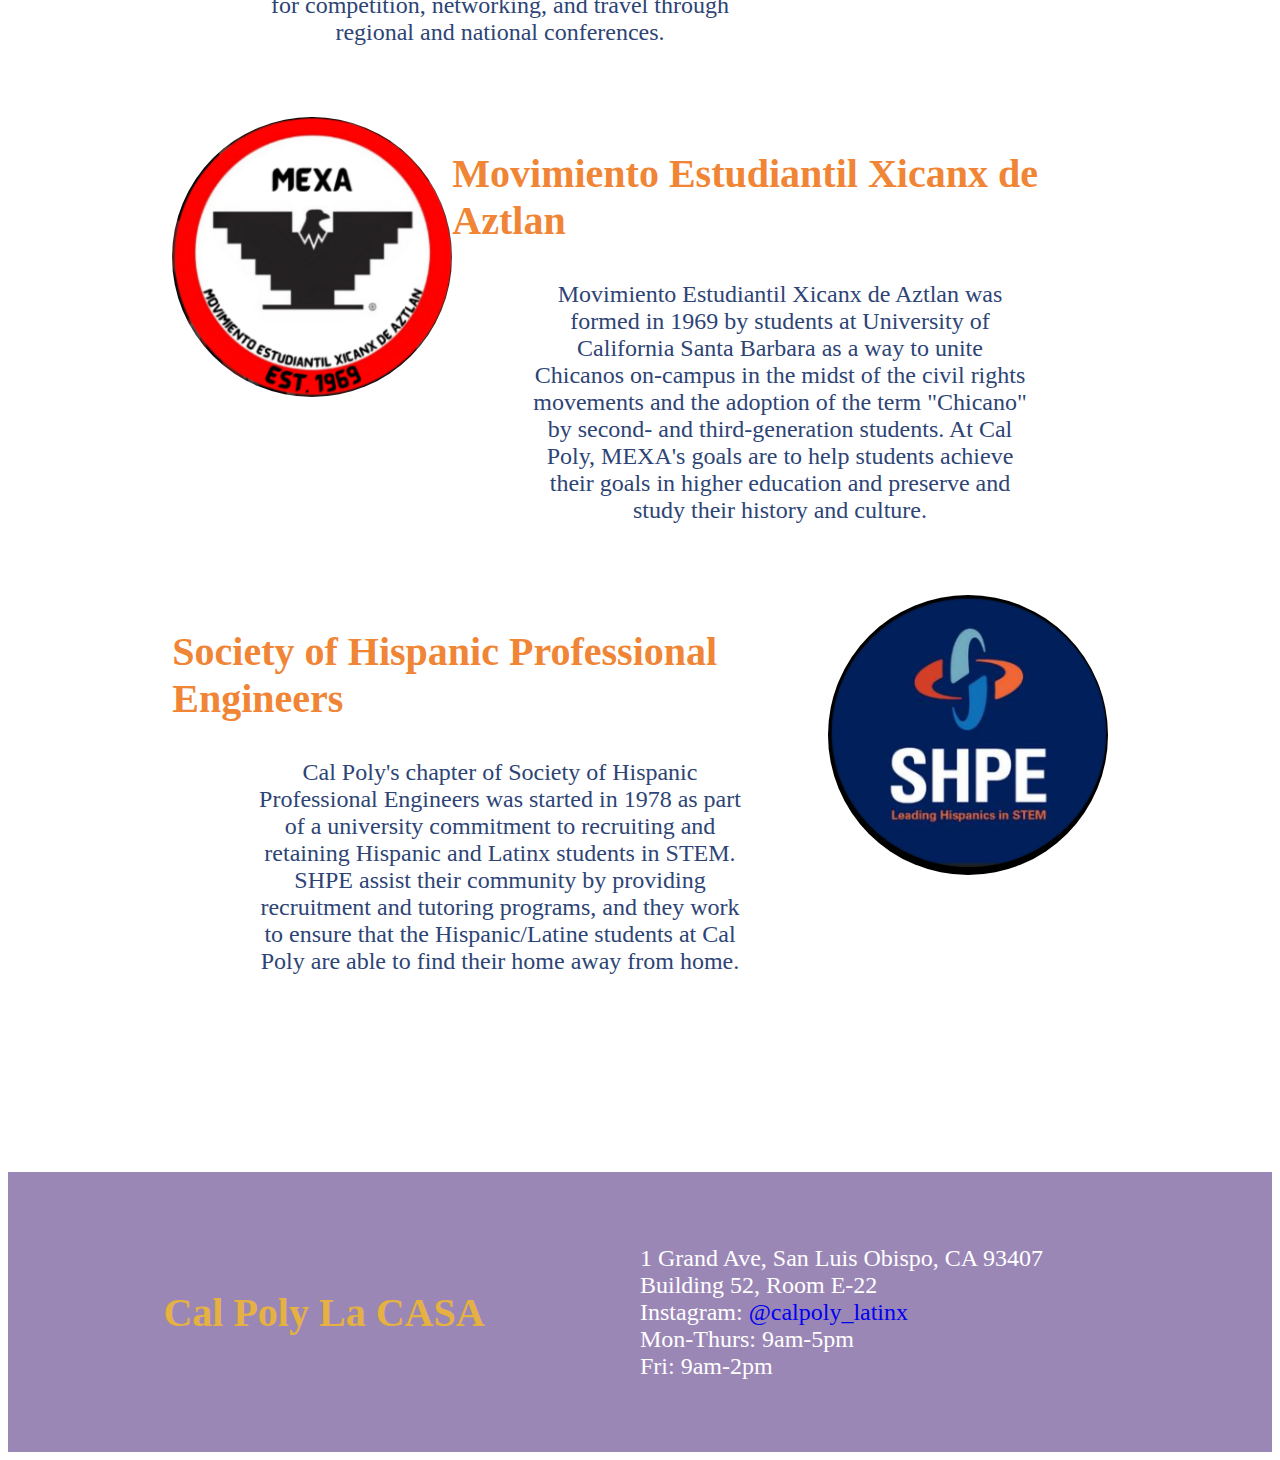
<file: studentorgs.html>
<!DOCTYPE html>
<html lang="en">
<head>
    <meta charset="UTF-8">
    <meta name="viewport" content="width=device-width, initial-scale=1.0">
    <title>Student Organizations - La CASA</title>
    <link rel="stylesheet" href="./styles/main.css">
    <link rel="stylesheet" href="./styles/studentorgs.css">
</head>
<body>
    <nav class="menubar">
        <ul>
            <li><a id="homebutton" href="./index.html">Cal Poly La CASA</a></li>
            <li><a class="menuitem" href="./events.html">Events</a>
                <ul class="submenu">
                    <li><a href="./commencement.html">Chicanx/Latinx Commencement</a></li>
                    <li><a href="./reserve.html">Reserve La CASA</a></li>
                    <li><a href="./calendar.html">La CASA Calendar</a></li>
                </ul>
            </li>
            <li><a class="menuitem" href="./resources.html">Resources</a>
                <ul class="submenu">
                    <li><a href="./clfsa.html">CLFSA</a></li>
                    <li><a href="./sdab.html">SDAB</a></li>
                </ul>
            </li>
            <li><a class="menuitem" href="./studentorgs.html">Student Organizations</a></li>
            <li><a class="menuitem" href="./alumni.html">Alumni</a></li>
            <li><a class="menuitem" href="./about.html">About Us</a>
                <ul class="submenu">
                    <li><a href="./staff.html">Staff</a></li>
                    <li><a href="https://www.instagram.com/calpoly_latinx/">La CASA IG</a></li>
                </ul>
            </li>
        </ul>
    </nav>

    <div id="orgheader" class="background-tint">
        <div>
            <h1>Student Orgs</h1>
        </div>
        <div>
            <p>
                We would love to highlight all the Latinx student clubs on campus
                who are making Cal Poly a better place! If you are a student interested in 
                any of these, be sure to follow them on Instagram!
            </p>
        </div>
    </div>


    <div id="clublist">
        <div class="club">
            <div class="clubinfo">
                <h2>Latinx Business Student Association</h2>
                <p>
                    LBSA was started at Cal Poly in 1984 by first-generation Cal Poly
                    student Maria Rodriguez-Arvizu. The club's purpose is two-fold:
                    to promote and encourage the development of future leaders, and to
                    increase the representation of Latinx professionals in business.
                    LBSA is not restricted to students within the Orfalea College
                    of Business; students from all six of Cal Poly's colleges are
                    welcome and encouraged to attend meetings.
                </p>
            </div>
            <div class="clubimage">
                <img class="picture" src="./images/lbsa.png" alt="Latinx Business Student Association">
            </div>
        </div>
        <div class="club">
            <div class="clubimage">
                <img class="picture" src="./images/lca.png" alt="Latinx Cultural Association">
            </div>
            <div class="clubinfo">
                <h2>Latinx Cultural Assocation</h2>
                <p>
                    During PolyCultural Weekend in 2019, five Cal Poly students were 
                    inspired to start a club empowering Latinx students on campus,
                    and they founded LCA to provide an inclusive space for students to 
                    celebrate their heritage and foster a sense of belonging. LCA has
                    quickly become a hub for cultural exchange, and the club continues 
                    to evolve and thrive.
                </p>
            </div>
        </div>
        <div class="club">
            <div class="clubinfo">
                <h2>Latinos in Agriculture</h2>
                <p>
                    Latinos in Agriculture aims to promote diversity and higher education
                    among agricultural majors. They hold events to help students
                    feel comfortable and they connect students with resources to help
                    them succeed. As a local chapter of MANRRS, a national society
                    promoting academic and professional advancement by empowering
                    minorities in agriculture, LIA offers opportunities for competition,
                    networking, and travel through regional and national conferences.
                </p>
            </div>
            <div class="clubimage">
                <img src="./images/lia.png" alt="Latinos in Agriculture">
            </div>
        </div>
        <div class="club">
            <div class="clubimage">
                <img src="./images/mexa.png" alt="Movimiento Estudiantil de Aztlan">
            </div>
            <div class="clubinfo">
                <h2>Movimiento Estudiantil Xicanx de Aztlan</h2>
                <p>
                    Movimiento Estudiantil Xicanx de Aztlan was formed in 1969 by
                    students at University of California Santa Barbara as a way to
                    unite Chicanos on-campus in the midst of the civil rights
                    movements and the adoption of the term "Chicano" by second- and 
                    third-generation students. At Cal Poly, MEXA's goals are to 
                    help students achieve their goals in higher education and preserve and study
                    their history and culture. 
                </p>
            </div>
        </div>
        <div class="club">
            <div class="clubinfo">
                <h2>Society of Hispanic Professional Engineers</h2>
                <p>
                    Cal Poly's chapter of Society of Hispanic Professional Engineers 
                    was started in 1978 as part of a university commitment to recruiting
                    and retaining Hispanic and Latinx students in STEM. SHPE assist their
                    community by providing recruitment and tutoring programs, and 
                    they work to ensure that the Hispanic/Latine students at Cal Poly
                    are able to find their home away from home.
                </p>
            </div>
            <div class="clubimage">
                <img src="./images/shpe.png" alt="Society of Hispanic Professional Engineers">
            </div>
        </div>
    </div>

    <div class="footer">
        <div class="leftfooter">
            <h2>Cal Poly La CASA</h2>
        </div>
        <div class="rightfooter">
            <p>1 Grand Ave, San Luis Obispo, CA 93407<br>
            Building 52, Room E-22<br>
            Instagram: <a href="https://www.instagram.com/calpoly_latinx/">@calpoly_latinx</a><br>
            Mon-Thurs: 9am-5pm<br>
            Fri: 9am-2pm</p>
        </div>
    </div>
</body>
</html>
</file>
<file: styles/main.css>
.menubar {
    height: 70px;
    background-color: #9B87B6;
    display: flex;
    justify-content: space-between;
    font-size: 18px;
    width: 100%;
}

.menubar ul li a#homebutton {
    color: #E5B142;
    font-size: 24px;
    font-weight: bold;
}

.menubar li, .menubar ul {
    margin: 0px;
    padding: 0px;
}

.menubar ul {
    list-style: none;
    width: 100%;
}

.menubar li {
    float: left;
    position: relative;
    width: auto;
}

li:hover ul.submenu {
    opacity: 1;
    top: 80px;
    visibility: visible;
}

.submenu li {
    float: none;
    width: 100%;
}

.submenu a:hover {
    background-color: #df4b05;
}

.submenu a {
    background-color: #9B87B6;
}

.menubar a {
    background-color: #9B87B6;
    color: white;
    display: block;
    font-weight: 400;
    font-size: 18px;
    padding-top: 25px;
    padding-right: 100px;
    padding-left: 20px;
    text-decoration: none;
    transition: all 0.25s ease;
}


.menubar li:hover a {
    background-color: #9B87B6;
}

.submenu {
    left: 0;
    opacity: 0;
    position: absolute;
    top: 35px;
    visibility: hidden;
    z-index: 1;
}

.navbar {
    height: 70px;
    background-color: #9B87B6;
    display: flex;
    justify-content: space-between;
    font-size: 18px;
    font-family: "Verdana", sans-serif;
    border-radius: 8px;
    margin-bottom: 0px;
    padding-bottom: 0px;
}

.navbar .homebutton {
    color: #E5B142;
    font-size: 18px;
    font-weight: bold;
}

.navbar a {
    padding-top: 25px;
    padding-right: 200px;
    padding-left: 20px;
    text-decoration: none;
}

.footer {
    display: grid;
    margin-bottom: 0px;
    height: 280px;
    grid-template-columns: 1fr 1fr;
    background-color: #9B87B6;
    width: 100%;
}

.leftfooter {
    display: flex;
    justify-content: center;
    align-items: center;
}

.leftfooter h2 {
    color: #E5B142;
    font-size: 40px;
}

.rightfooter {
    display: flex;
    justify-content: left;
    align-items: center;
}

.rightfooter p{
    color: White;
    font-size: 24px;
}

.rightfooter p a{
    text-decoration: none;
}
</file>
<file: styles/home.css>
.container {
    margin-top: 50px;
    display: grid;
    grid-template-columns: 1fr 1fr;
}

.column {
    display: flex;
    justify-content: center;
    align-items: center;
    height: 500px;
}

.column img {
    width: 1006px;
    height: 484px;
    border-radius: 10px;
}

.column:nth-child(2) {
    display: flex;
    flex-direction: column;
}

.column:nth-child(2) h1 {
    text-align: center;
    color: #E5B142;
    font-size: 40px;
}

.column:nth-child(2) p {
    text-align: center;
    color: #2D4475;
    padding-left: 50px;
    padding-right: 50px;
    font-size: 20px;
}

#lacasabio {
    display: grid flex;
    flex-direction: column;
}

#lacasabioheader h2 {
    margin: auto;
    padding-top: 100px;
    padding-bottom: 15px;
    font-size: 32px;
    color: #E5B142;
    text-align: center;
}

#lacasabio #grandopeningimg {
    display: flex;
    justify-content: center;
    align-content: center;
}

#lacasabio #grandopeningimg img {
    border-radius: 10px;
    width: 75%;
    height: 75%;
}

#lacasabio #history {
    color: #2D4475;
    font-size: 20px;
    padding-left: 15%;
    padding-right: 15%;
    text-align: start;
}
</file>
<file: styles/about.css>
#aboutheader {
    display: flex;
    flex-direction: column;
    justify-content: center;
    align-items: left;
    margin: 0;
    padding: 0;
    height: 270px;
    background-size: cover;
    background-image: url(../images/aboutus.jpg);
    background-position: 50% 25%;
}

#aboutheader h1 {
    color: #DA3A37;
    padding-left: 3%;
    padding-bottom: 0%;
    margin-bottom: 0%;
    font-size: 60px;
}

#aboutheader p {
    color: white;
    padding-top: 0%;
    padding-left: 3%;
    font-size: 24px;
    margin-right: 25%;
}

.background-tint {
    background-color: rgba(242, 199, 92, 0.7);
    background-blend-mode: multiply;
}

#aboutbody {
    padding-top: 6%;
    padding-left: 13%;
    padding-right: 13%;
    display: flex;
    flex-direction: column;
    justify-content: center;
    align-items: left;
}

#acknowledgments {
    padding-left: 13%;
    padding-right: 13%;
    padding-bottom: 10%;
}

#aboutbody .whereandwhen h2, .staff h2, #acknowledgments h2 {
    color: #DA3A37;
    font-size: 40px;
    margin-bottom: 2%;
}

#aboutbody .whereandwhen p, .staff p, #acknowledgments p {
    text-align: left;
    font-size: 24px;
    color: #2D4475;
    margin-right: 12%;
}
</file>
<file: styles/calendar.css>
#calendarheader {
    display: flex;
    flex-direction: column;
    justify-content: center;
    align-items: left;
    margin: 0;
    padding: 0;
    height: 270px;
    background-color: #F08536;
}

#calendarheader h1 {
    color: #F2C75C;
    padding-left: 3%;
    padding-bottom: 0%;
    margin-bottom: 0%;
    font-size: 60px;
}

#calendarheader p {
    color: white;
    padding-top: 0%;
    padding-left: 3%;
    font-size: 24px;
    margin-right: 25%;
}

#calendarbody {
    height: 750px;
}
</file>
<file: styles/clfsa.css>
#resourceheader {
    display: flex;
    flex-direction: column;
    justify-content: center;
    align-items: left;
    margin: 0;
    padding: 0;
    height: 270px;
    background-color: #E5B142;
}

#resourceheader h1 {
    color: #DA3A37;
    padding-left: 3%;
    padding-bottom: 0%;
    margin-bottom: 0%;
    font-size: 60px;
}

#resourceheader p {
    color: white;
    padding-top: 0%;
    padding-left: 3%;
    font-size: 24px;
    margin-right: 25%;
}

#resourcebody {
    margin: auto;
    width: 70%;
}

#resourcebody h2 {
    color: #FF6A39;
    font-size: 32px;
}

#resourcebody li , p{
    font-size: 24px;
    width: 70%;
    text-align: left;
    color: #2D4475;
}
</file>
<file: styles/reserve.css>
#reserveheader {
    display: flex;
    flex-direction: column;
    justify-content: center;
    align-items: left;
    margin: 0;
    padding: 0;
    height: 270px;
    background-color: #F08536;
}

#reserveheader h1 {
    color: #F2C75C;
    padding-left: 3%;
    padding-bottom: 0%;
    margin-bottom: 0%;
    font-size: 60px;
}

#reserveheader p {
    color: white;
    padding-top: 0%;
    padding-left: 3%;
    font-size: 24px;
}

#reservebody {
    margin: auto;
    display: flex;
    width: 55%;
    text-align: center;
    padding-top: 50px;
    padding-bottom: 250px;
}

#reservebody p {
    font-size: 24px;
    color: #2D4475;
}
</file>
<file: styles/resources.css>
#resourceheader {
    display: flex;
    flex-direction: column;
    justify-content: center;
    align-items: left;
    margin: 0;
    padding: 0;
    height: 270px;
    background-size: cover;
    background-image: url(../images/resources.jpeg);
    background-position: 50% 50%;
}

#resourceheader h1 {
    color: #DA3A37;
    padding-left: 3%;
    padding-bottom: 0%;
    margin-bottom: 0%;
    font-size: 60px;
}

#resourceheader p {
    color: white;
    padding-top: 0%;
    padding-left: 3%;
    font-size: 24px;
    margin-right: 25%;
}

.background-tint {
    background-color: rgba(229, 177, 66, 0.7);
    background-blend-mode: multiply;
}

#resourcebody {
    margin-top: 50px;
    margin: auto;
    display: grid;
    grid-template-columns: 1fr 1fr;
    width: 80%;
}

#resourcebody .column h2 {
    font-size: 32px;
    text-decoration: none;
}

#resourcebody .column .content {
    width: 80%;
    align-content: left;
}

#resourcebody .column .content {
    color: #2D4475;
    font-size: 24px;
}

.list a {
    text-decoration: none;
    color: #924839;
}
</file>
<file: styles/sdab.css>
#sdabheader {
    display: flex;
    flex-direction: column;
    justify-content: center;
    align-items: left;
    margin: 0;
    padding: 0;
    height: 270px;
    background-color: #E5B142;
}

#sdabheader h1 {
    color: #DA3A37;
    padding-left: 3%;
    padding-bottom: 0%;
    margin-bottom: 0%;
    font-size: 60px;
}

#sdabheader p {
    color: white;
    padding-top: 0%;
    padding-left: 3%;
    font-size: 24px;
    margin-right: 25%;
}

#sdabbody {
    margin: auto;
    width: 70%;
}

#sdabbody #sdabdescription h2 , #thankyou h2{
    color: #FF6A39;
    font-size: 32px;
}

#sdabbody #sdabdescription p , #thankyou p {
    font-size: 24px;
    width: 70%;
    text-align: left;
    color: #2D4475;
}
</file>
<file: styles/staff.css>
#staffheader {
    display: flex;
    flex-direction: column;
    justify-content: center;
    align-items: left;
    margin: 0;
    padding: 0;
    height: 270px;
    background-color: #F2C75C;
}

#staffheader h1 {
    color: #DA3A37;
    padding-left: 3%;
    padding-bottom: 0%;
    margin-bottom: 0%;
    font-size: 60px;
}

#staffheader p {
    color: white;
    padding-top: 0%;
    padding-left: 3%;
    font-size: 24px;
    margin-right: 25%;
}

#staffcards {
    padding: 50px;
    display: flex;
    justify-content: space-between;
    align-items: center;
    justify-content: space-evenly;
}

#saheader {
    padding-top: 65px;
}

#saheader h2 {
    color: #DA3A37;
    font-size: 32px;
}

#saheader p {
    color: #2D4475;
    font-size: 24px;
    width: 70%;
    text-align: left;
}

.cardcontainer {
    display: grid;
    grid-template-columns: 1fr 1fr 1fr 1fr;
    padding-bottom: 80px;
}

.flip-card {
    background-color: transparent;
    width: 350px;
    height: 350px;
    perspective: 1000px;
  }

.flip-card-inner {
    position: relative;
    width: 100%;
    height: 100%;
    text-align: center;
    transition: transform 0.8s;
    transform-style: preserve-3d;
}
  
.flip-card:hover .flip-card-inner {
    transform: rotateY(180deg);
}
  
.flip-card-front, .flip-card-back {
    position: absolute;
    width: 100%;
    height: 100%;
    -webkit-backface-visibility: hidden;
    backface-visibility: hidden;
}
  
.flip-card-front img {
    width: 350px;
    height: 350px;
}

.flip-card-front {
    background-color: #bbb;
    color: black;
}
  
.flip-card-back {
    background-color: #B5E3D8;
    color: #2D4475;
    transform: rotateY(180deg);
}

.flip-card-back p {
    font-size: 20px;
    margin: auto;
    width: 85%;
}
</file>
<file: styles/studentorgs.css>
#orgheader {
    display: flex;
    flex-direction: column;
    justify-content: center;
    align-items: left;
    margin: 0;
    padding: 0;
    height: 270px;
    background-size: cover;
    background-image: url(../images/lacasa.jpeg);
    background-position: 50% 35%;
}

#orgheader h1 {
    color: #F2C75C;
    padding-left: 3%;
    padding-bottom: 0%;
    margin-bottom: 0%;
    font-size: 60px;
}

#orgheader p {
    color: white;
    padding-top: 0%;
    padding-left: 3%;
    font-size: 24px;
    margin-right: 25%;
}

.background-tint {
    background-color: rgba(210, 73, 103, 0.7);
    background-blend-mode: multiply;
}

#clublist {
    padding: 6% 13% 10% 13%;
}

#clublist .club {
    display: flex;
    padding-bottom: 5%;
}

#clublist .club .clubinfo {
    display: flex;
    flex-direction: column;
    justify-content: center;
    align-items: center;
}

#clublist .club .clubinfo h2 {
    color: #F08536;
    font-size: 40px;
    margin-bottom: 2%;
}

#clublist .club .clubinfo p {
    text-align: center;
    margin-left: 12%;
    margin-right: 12%;
    font-size: 24px;
    color: #2D4475;
}

#clublist .club .clubimage img {
    height: 280px;
    width: 280px;
    border-radius: 50%;
}
</file>
